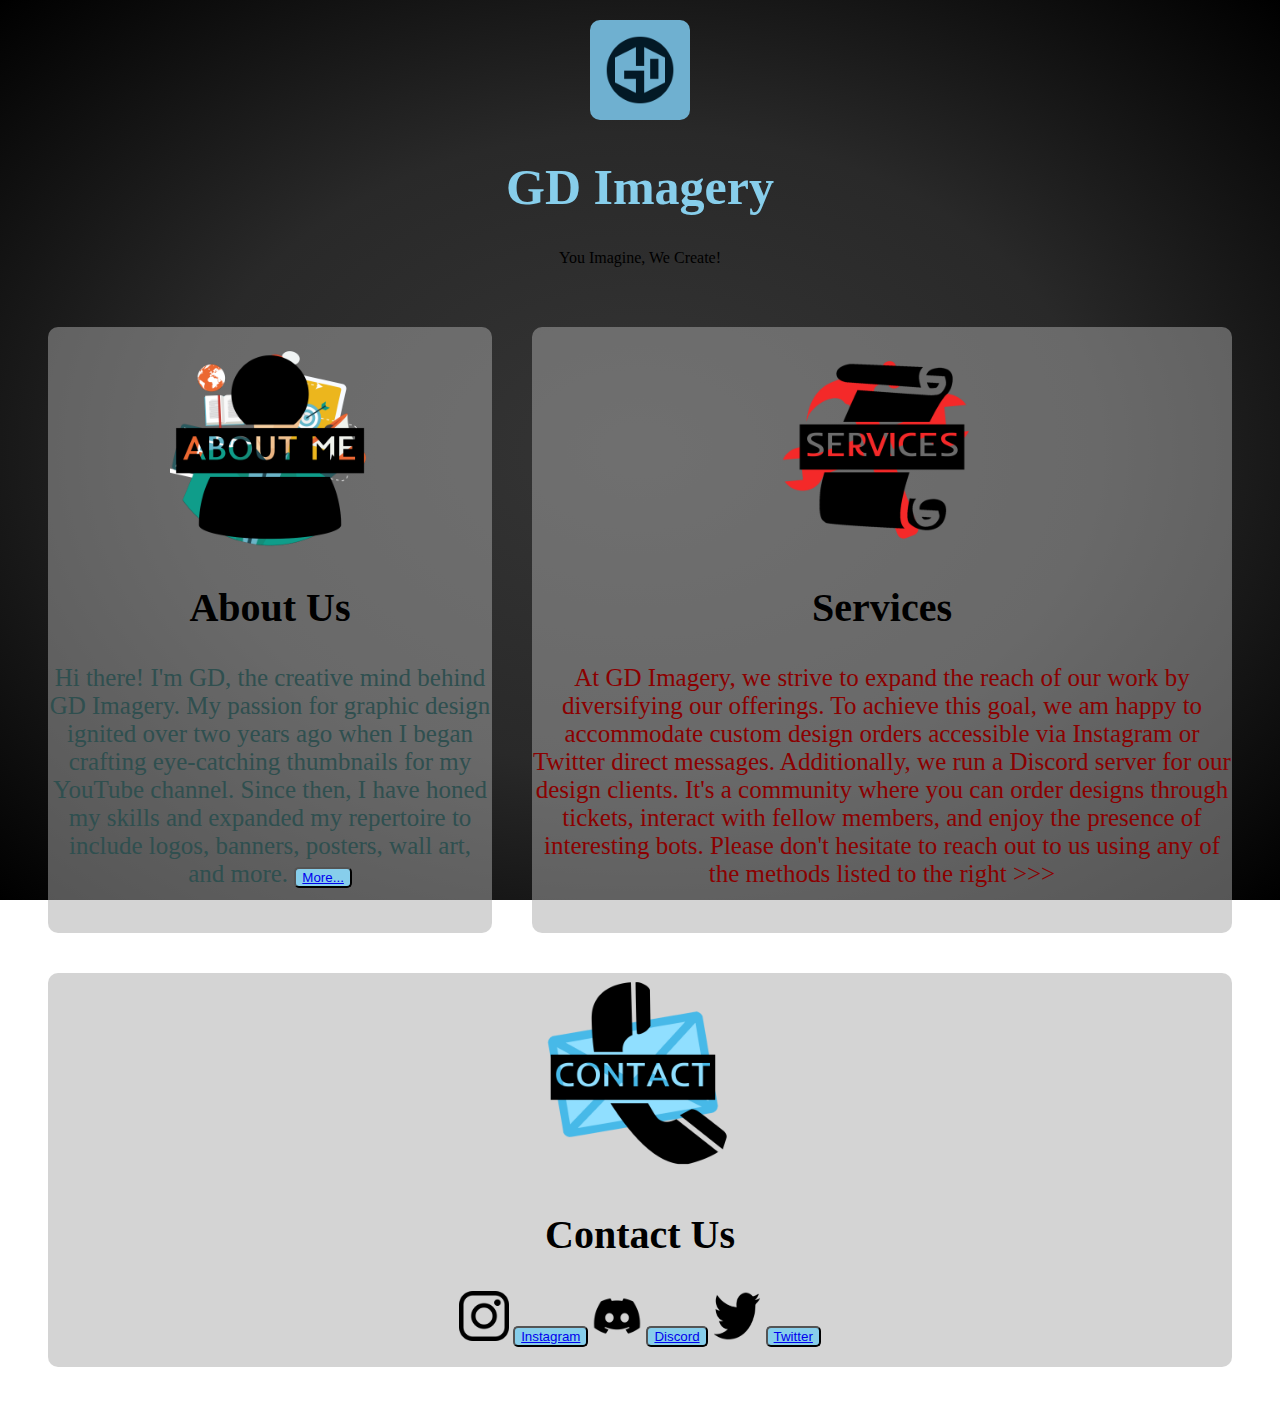
<file: index.htm>
<!doctype html>
<html>
<head>
<title> GD Imagery </title>
<link rel="stylesheet" href="style.css">
<link rel="icon" type="image/jpg" href="images/GDImagery.jpg"/>
</head>
<body>
    
    <div id="nav">
<div class="fade-in-image">
   <img src="images/GDImagery.jpg" alt="logo" width="100px" height="100px">
</div>
        <div id="navtext">
        <h1>GD Imagery</h1>
        <p class="h2nd">You Imagine, We Create!</p>
            </div>
 </div>
    <div id="all">
    <span>
    <div id=about style='background-color: rgba(169, 169, 169, 0.5)'>
<div class="fade-in-image">
   <img src="images/ABOUTME.png" alt="About Me" width="200px" height="200px">
</div>
        <h2> About Us</h2>
        <p class="p1">Hi there! I'm GD, the creative mind behind GD Imagery. My passion for graphic design ignited over two years ago when I began crafting eye-catching thumbnails for my YouTube channel. Since then, I have honed my skills and expanded my repertoire to include logos, banners, posters, wall art, and more. <button><a href="About.htm">More...</a></button></p>
    </div>
    
    <div id=services style='background-color: rgba(169, 169, 169, 0.5)'>
<div class="fade-in-image">
   <img src="images/SERVICES.png" alt="Services" width="200px" height="200px">
</div>
        <h2> Services</h2>
        <p class="p2">At GD Imagery, we strive to expand the reach of our work by diversifying our offerings. To achieve this goal, we am happy to accommodate custom design orders accessible via Instagram or Twitter direct messages. Additionally, we run a Discord server for our design clients. It's a community where you can order designs through tickets, interact with fellow members, and enjoy the presence of interesting bots. Please don't hesitate to reach out to us using any of the methods listed to the right >>></p>
    </div>
        </span>
    
    <div id=links style='background-color: rgba(169, 169, 169, 0.5)'>
<div class="fade-in-image">
   <img src="images/CONTACT.png" alt="Contact Links" width="200px" height="200px">
</div>
        <h2> Contact Us</h2>
        <img src="images/insta.png" alt="instagram" width="50px" height="50px">
        <button><a href="https://www.instagram.com/g.d.imagery/">Instagram</a></button> 
        <img src="images/discord.png" alt="discord" width="50px" height="50px">
        <button><a href="https://discord.gg/4FNSZbKN38">Discord</a></button>
        <img src="images/twitter.png" alt="twitter" width="50px" height="50px">
        <button><a href="https://twitter.com/GDImagery">Twitter</a></button>
    </div>
    </div>
</body>
</html>
</file>
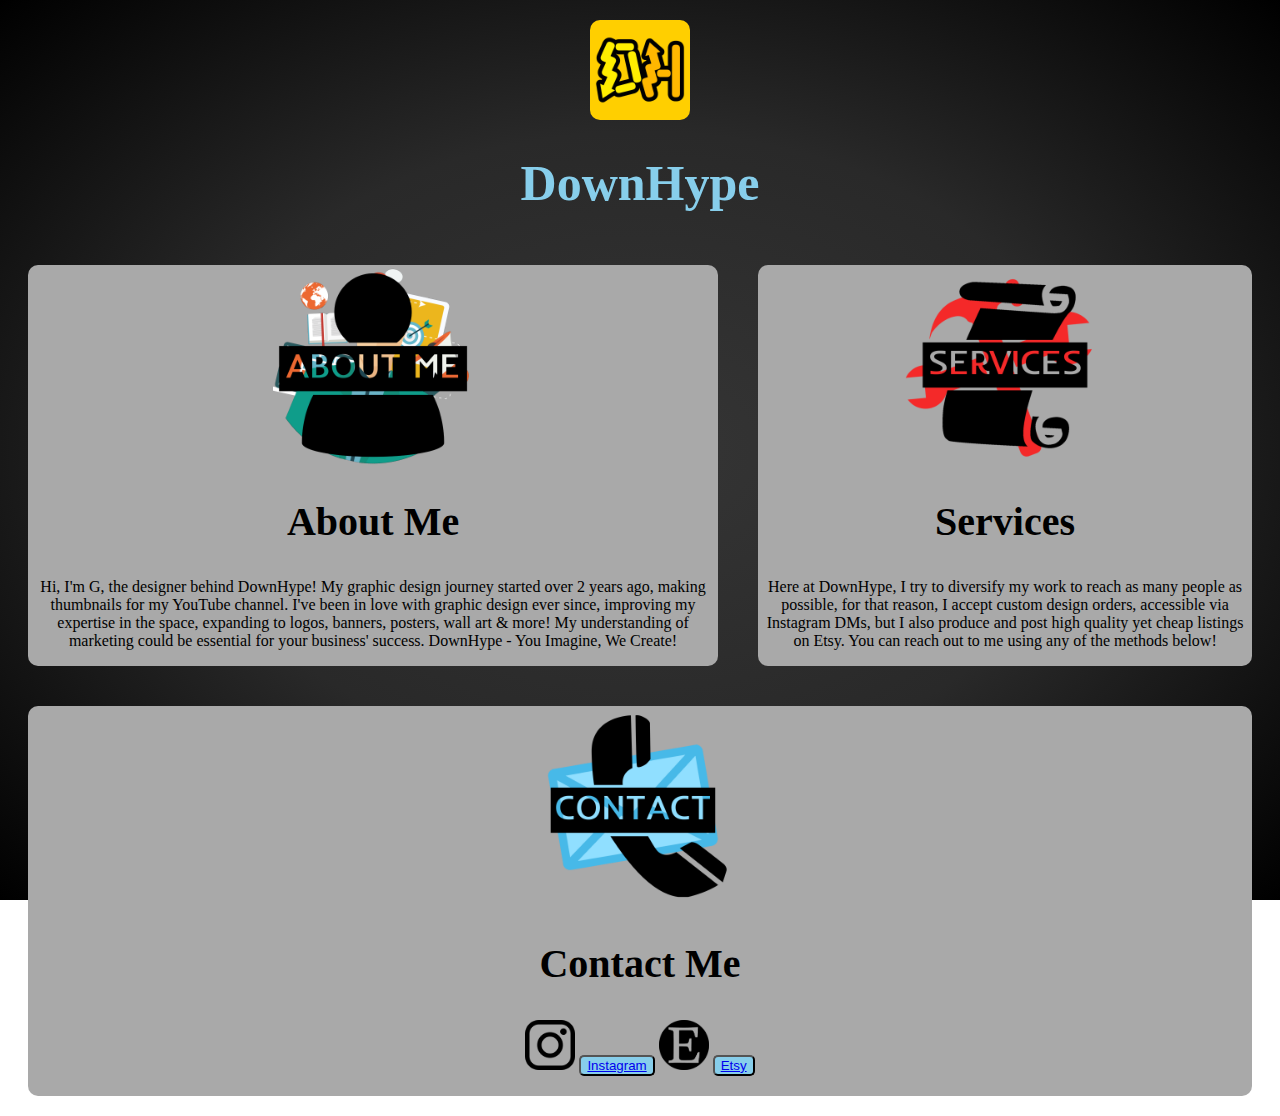
<file: index.html>
<!doctype hmtl>
<html>
<head>
<title> DownHype </title>
<link rel="stylesheet" href="style.css">
<link rel="icon" type="image/jpg" href="images/DownHype.jpg"/>
</head>
<body>
    
    <div id="nav">
<img src="images/DownHype.jpg" alt="logo" width="100px" height="100px">
    <h1>DownHype</h1>
 </div>
    
    <span>
    <div id=about>
    <img src="images/ABOUTME.png" alt="About Me" width="200px" height="200px">
        <h2> About Me</h2>
        <p>Hi, I'm G, the designer behind DownHype!
        My graphic design journey started over 2 years ago, making thumbnails for my YouTube channel. I've been in love with graphic design ever since, improving my expertise in the space, expanding to logos, banners, posters, wall art & more! My understanding of marketing could be essential for your business' success.
        DownHype - You Imagine, We Create!</p>
    </div>
    
    <div id=services>
    <img src="images/SERVICES.png" alt="Services" width="200px" height="200px">
        <h2> Services</h2>
        <p>Here at DownHype, I try to diversify my work to reach as many people as possible, for that reason, I accept custom design orders, accessible via Instagram DMs, but I also produce and post high quality yet cheap listings on Etsy. You can reach out to me using any of the methods below!</p>
    </div>
        </span>
    
    <div id=links>
    <img src="images/CONTACT.png" alt="Contact Links" width="200px" height="200px">
        <h2> Contact Me</h2>
        <img src="images/insta.png" alt="instagram" width="50px" height="50px">
        <button><a href="https://www.instagram.com/downhypedesign/">Instagram</a></button> 
        <img src="images/etsy.png" alt="etsy" width="50px" height="50px">
        <button><a href="https://www.etsy.com/shop/DownHype">Etsy</a></button>
    </div>
</body>
</html>
</file>
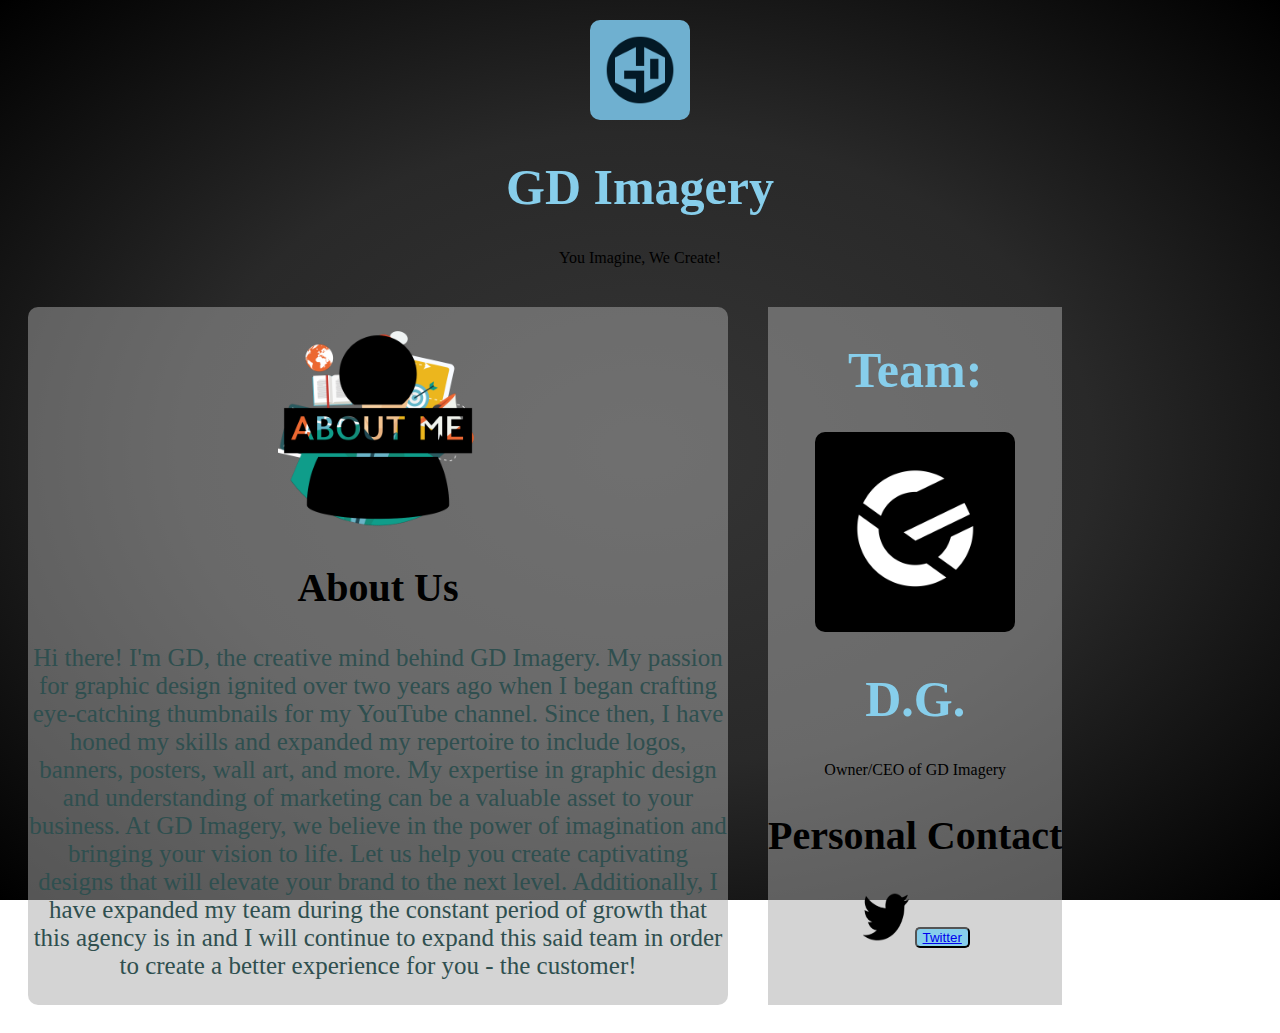
<file: About.htm>
<!doctype html>
<html>
<head>
<title> GD Imagery </title>
<link rel="stylesheet" href="style.css">
<link rel="icon" type="image/jpg" href="images/GDImagery.jpg"/>
</head>
<body>
    
    <div id="nav">
<div class="fade-in-image">
   <img src="images/GDImagery.jpg" alt="logo" width="100px" height="100px">
</div>
        <div id="navtext">
        <h1>GD Imagery</h1>
        <p class="h2nd">You Imagine, We Create!</p>
            </div>
 </div>
   <span>
    <div id=about style='background-color: rgba(169, 169, 169, 0.5'>
<div class="fade-in-image">
   <img src="images/ABOUTME.png" alt="About Me" width="200px" height="200px">
</div>
        <h2> About Us</h2>
        <p class="p1">Hi there! I'm GD, the creative mind behind GD Imagery. My passion for graphic design ignited over two years ago when I began crafting eye-catching thumbnails for my YouTube channel. Since then, I have honed my skills and expanded my repertoire to include logos, banners, posters, wall art, and more.

My expertise in graphic design and understanding of marketing can be a valuable asset to your business. At GD Imagery, we believe in the power of imagination and bringing your vision to life. Let us help you create captivating designs that will elevate your brand to the next level.
        
        Additionally, I have expanded my team during the constant period of growth that this agency is in and I will continue to expand this said team in order to create a better experience for you - the customer!</p>
    </div>

<div id=team style='background-color: rgba(169, 169, 169, 0.5'>
<h1> Team: </h1>
<div class="fade-in-image">
   <img src="images/Gfin.jpg" alt="G" width="200px" height="200px">
</div>
<h1 class="h2nd"> D.G. </h1>
<p class="p3"> Owner/CEO of GD Imagery </p>
<h2> Personal Contact</h2>
        <img src="images/twitter.png" alt="twitter" width="50px" height="50px">
        <button><a href="https://twitter.com/DariusGOfficial">Twitter</a></button> 
</div>
</span>

</body>
</html>
</file>
<file: style.css>
body {
background: radial-gradient(#353535 , #292929, black);
    text-align: center;
    background-repeat: no-repeat;
    background-attachment: fixed;
}

h1 {
    font-size: 50px;
    font-family: fantasy;
    color: skyblue;
    font-weight: bold;
}

h2 {
    font-size: 40px;
    font-family: fantasy;
    color: black;
    font-weight: bold;
}

img {
    border-radius: 10px;
}

div#nav {
   position: relative;

}

.p1 {
    font-size: 25px;
    font-family: fantasy;
    color: darkslategray;
}

.p2{
    font-size: 25px;
    font-family: fantasy;
    color: darkred;
}

div#about {
    background-color: darkgray;
    border-radius: 10px;
    max-width: 700px;
}

div#services {
    background-color: darkgray;
    border-radius: 10px;
    max-width: 700px;
}

div#links {
    background-color: darkgray;
    border-radius: 10px;
    max-width: 1500px;
}

span {
  display: flex;
    flex-direction: row;
}

div {
margin: 20px;
}

button{
    border-radius: 5px;
    background-color: skyblue;
    border-color: black;
    text-decoration-color: black;
   margin-bottom: 20px;
}

div#all {
  text-align: center;  
display: inline-block;
}

.fade-in-image { animation: fadeIn 3s; }


@keyframes fadeIn {
  0% { opacity: 0; }
  100% { opacity: 1; }
}
</file>
